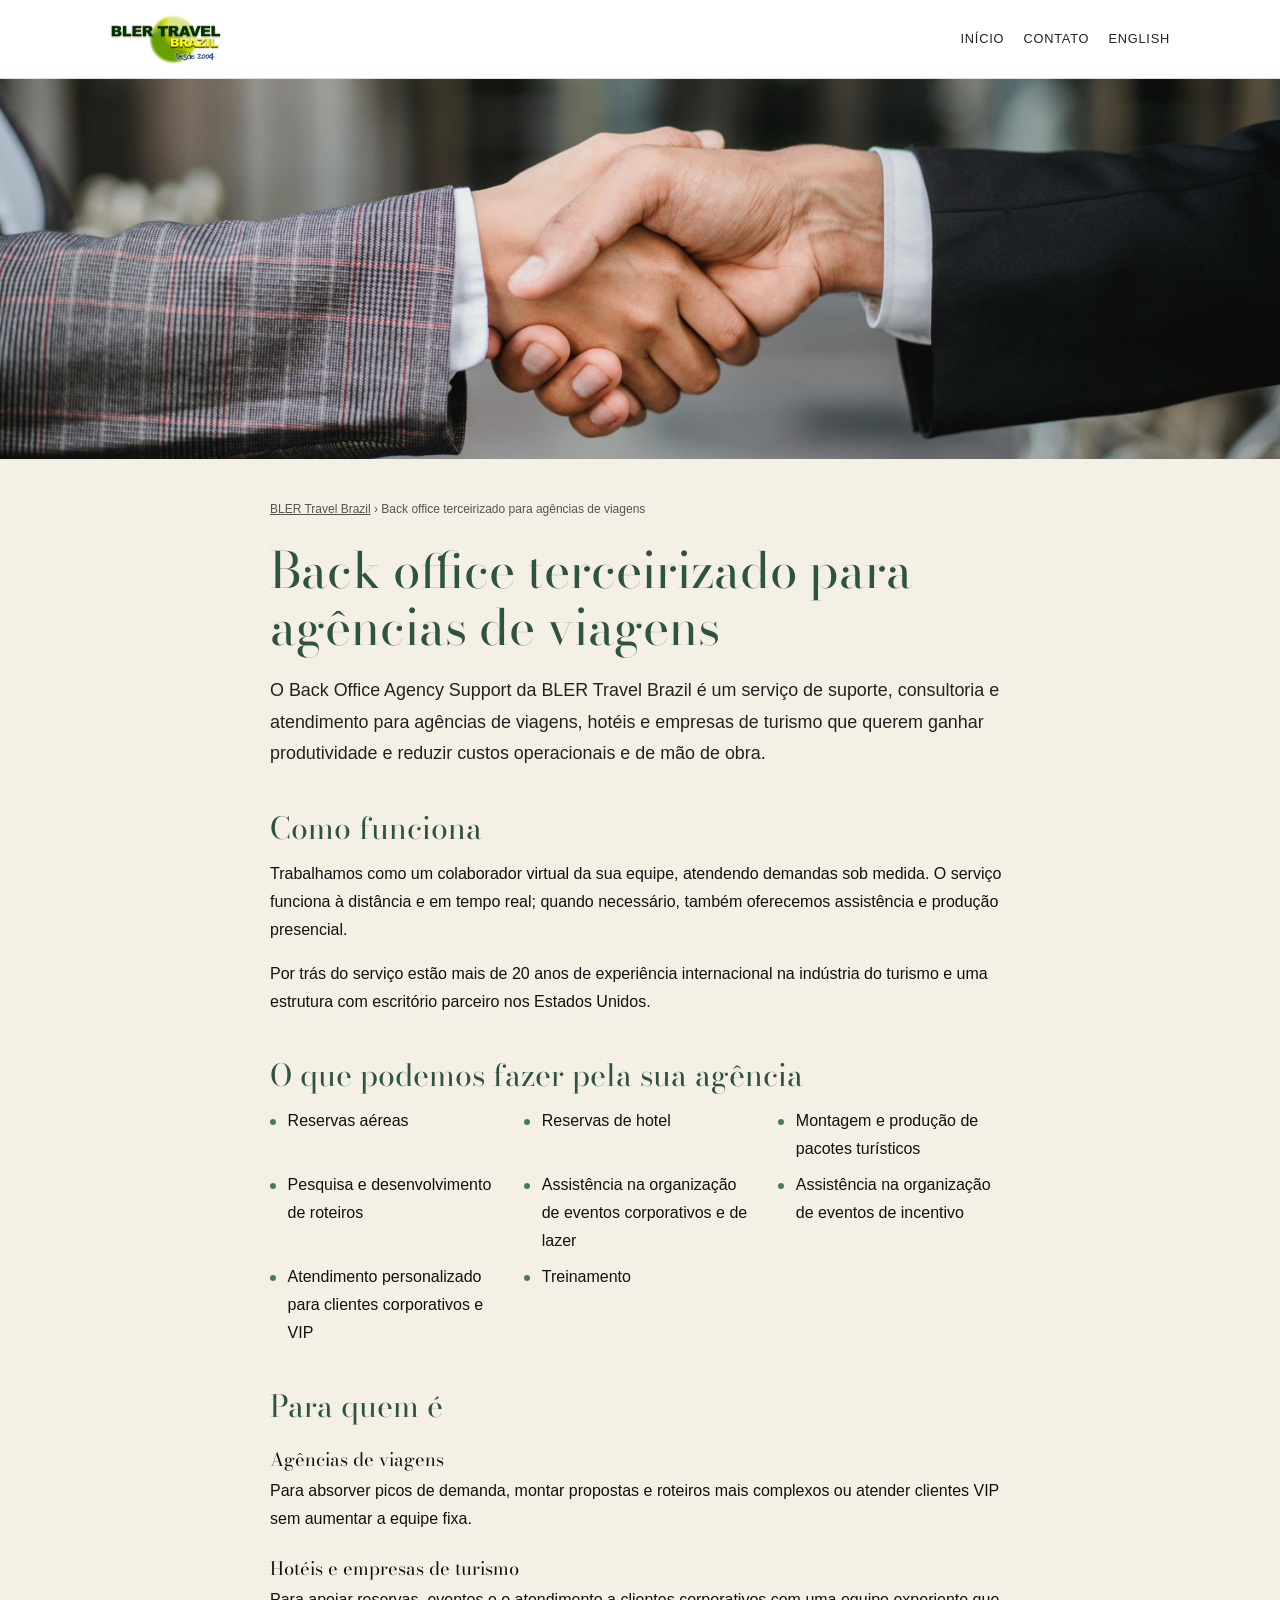
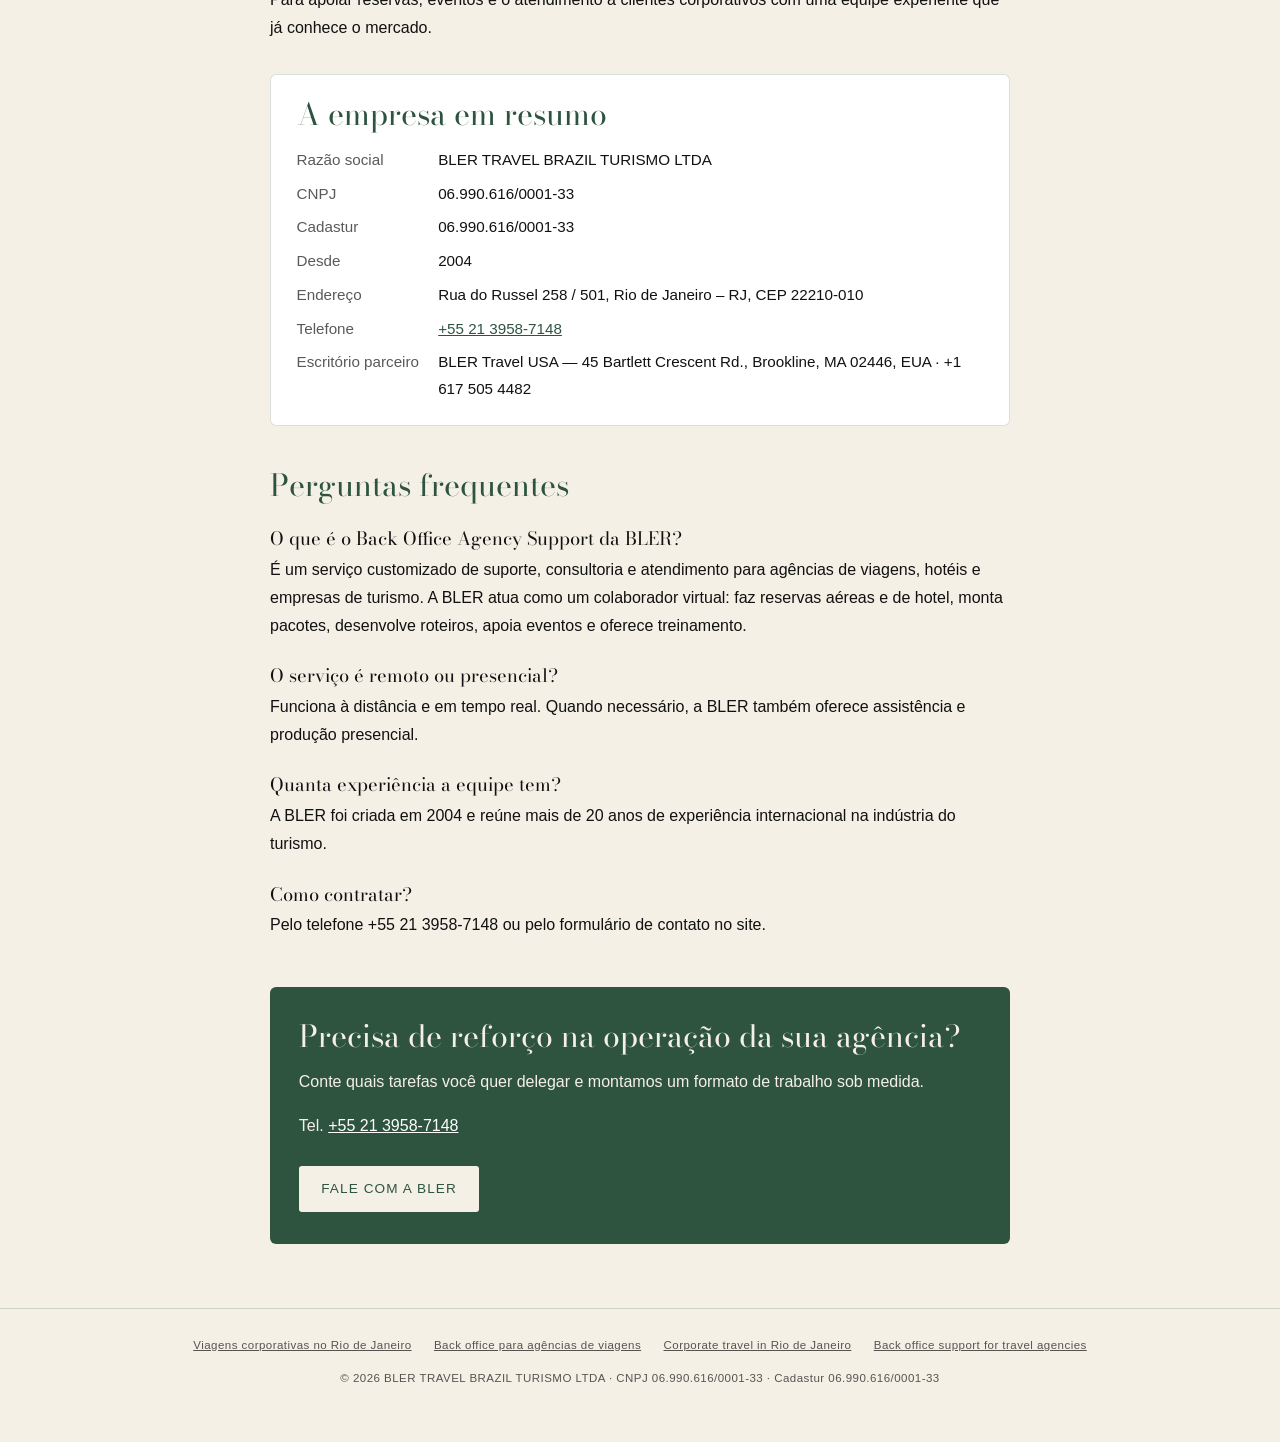
<file: back-office-agencias-de-viagens.html>
<!DOCTYPE html>
<html lang="pt-BR">
<head>
  <meta charset="UTF-8" />
  <meta name="viewport" content="width=device-width, initial-scale=1.0" />
  <title>Back office para agências de viagens | BLER Travel Brazil</title>
  <meta name="description" content="Back office terceirizado para agências de viagens, hotéis e empresas de turismo: reservas aéreas e de hotel, montagem de pacotes, roteiros e eventos. Desde 2004, no Rio de Janeiro." />
  <link rel="canonical" href="https://blertravelbrazil.com.br/back-office-agencias-de-viagens" />
  <link rel="alternate" hreflang="pt-BR" href="https://blertravelbrazil.com.br/back-office-agencias-de-viagens" />
  <link rel="alternate" hreflang="en" href="https://blertravelbrazil.com.br/en/travel-agency-back-office-support" />
  <link rel="alternate" hreflang="x-default" href="https://blertravelbrazil.com.br/back-office-agencias-de-viagens" />
  <meta property="og:type" content="article" />
  <meta property="og:url" content="https://blertravelbrazil.com.br/back-office-agencias-de-viagens" />
  <meta property="og:site_name" content="BLER Travel Brazil" />
  <meta property="og:title" content="Back office para agências de viagens | BLER Travel Brazil" />
  <meta property="og:description" content="Back office terceirizado para agências de viagens, hotéis e empresas de turismo: reservas aéreas e de hotel, montagem de pacotes, roteiros e eventos. Desde 2004, no Rio de Janeiro." />
  <meta property="og:image" content="https://blertravelbrazil.com.br/bo-handshake.jpg" />
  <link rel="icon" href="/logo.png" />
  <link rel="preconnect" href="https://fonts.googleapis.com" />
  <link rel="preconnect" href="https://fonts.gstatic.com" crossorigin />
  <link href="https://fonts.googleapis.com/css2?family=Bodoni+Moda:wght@400&display=swap" rel="stylesheet" />
  <link rel="stylesheet" href="/pages.css?v=1" />
  <script type="application/ld+json">
{
  "@context": "https://schema.org",
  "@graph": [
    {
      "@type": "Service",
      "@id": "https://blertravelbrazil.com.br/back-office-agencias-de-viagens#service",
      "name": "Back office para agências de viagens",
      "description": "Back office terceirizado para agências de viagens, hotéis e empresas de turismo: reservas aéreas e de hotel, montagem de pacotes, roteiros e eventos. Desde 2004, no Rio de Janeiro.",
      "url": "https://blertravelbrazil.com.br/back-office-agencias-de-viagens",
      "provider": {
        "@id": "https://blertravelbrazil.com.br/#organization"
      },
      "areaServed": "Worldwide",
      "inLanguage": "pt-BR"
    },
    {
      "@type": "TravelAgency",
      "@id": "https://blertravelbrazil.com.br/#organization",
      "name": "BLER Travel Brazil",
      "legalName": "BLER TRAVEL BRAZIL TURISMO LTDA",
      "taxID": "06.990.616/0001-33",
      "foundingDate": "2004",
      "url": "https://blertravelbrazil.com.br/",
      "telephone": "+55-21-3958-7148",
      "address": {
        "@type": "PostalAddress",
        "streetAddress": "Rua do Russel 258 / 501",
        "addressLocality": "Rio de Janeiro",
        "addressRegion": "RJ",
        "postalCode": "22210-010",
        "addressCountry": "BR"
      }
    },
    {
      "@type": "FAQPage",
      "@id": "https://blertravelbrazil.com.br/back-office-agencias-de-viagens#faq",
      "mainEntity": [
        {
          "@type": "Question",
          "name": "O que é o Back Office Agency Support da BLER?",
          "acceptedAnswer": {
            "@type": "Answer",
            "text": "É um serviço customizado de suporte, consultoria e atendimento para agências de viagens, hotéis e empresas de turismo. A BLER atua como um colaborador virtual: faz reservas aéreas e de hotel, monta pacotes, desenvolve roteiros, apoia eventos e oferece treinamento."
          }
        },
        {
          "@type": "Question",
          "name": "O serviço é remoto ou presencial?",
          "acceptedAnswer": {
            "@type": "Answer",
            "text": "Funciona à distância e em tempo real. Quando necessário, a BLER também oferece assistência e produção presencial."
          }
        },
        {
          "@type": "Question",
          "name": "Quanta experiência a equipe tem?",
          "acceptedAnswer": {
            "@type": "Answer",
            "text": "A BLER foi criada em 2004 e reúne mais de 20 anos de experiência internacional na indústria do turismo."
          }
        },
        {
          "@type": "Question",
          "name": "Como contratar?",
          "acceptedAnswer": {
            "@type": "Answer",
            "text": "Pelo telefone +55 21 3958-7148 ou pelo formulário de contato no site."
          }
        }
      ]
    },
    {
      "@type": "BreadcrumbList",
      "itemListElement": [
        {
          "@type": "ListItem",
          "position": 1,
          "name": "Início",
          "item": "https://blertravelbrazil.com.br/"
        },
        {
          "@type": "ListItem",
          "position": 2,
          "name": "Back office terceirizado para agências de viagens",
          "item": "https://blertravelbrazil.com.br/back-office-agencias-de-viagens"
        }
      ]
    }
  ]
}
  </script>
</head>
<body>
  <header class="g-nav">
    <div class="g-nav-in">
      <a href="/" aria-label="BLER Travel Brazil"><img src="/BLER%20LOGO%20DESDE%202004%202016%20new.jpg" alt="BLER Travel Brazil — desde 2004" /></a>
      <nav class="g-nav-links">
        <a href="/">Início</a>
        <a href="/#contact">Contato</a>
        <a href="/en/travel-agency-back-office-support" hreflang="en">English</a>
      </nav>
    </div>
  </header>

  <div class="g-hero"><img src="/bo-handshake.jpg" alt="Aperto de mãos entre parceiros de negócio" /></div>

  <main>
    <p class="g-crumbs"><a href="/">BLER Travel Brazil</a> › Back office terceirizado para agências de viagens</p>
    <h1>Back office terceirizado para agências de viagens</h1>
    <p class="g-lede">O Back Office Agency Support da BLER Travel Brazil é um serviço de suporte, consultoria e atendimento para agências de viagens, hotéis e empresas de turismo que querem ganhar produtividade e reduzir custos operacionais e de mão de obra.</p>

<h2>Como funciona</h2>
<p>Trabalhamos como um colaborador virtual da sua equipe, atendendo demandas sob medida. O serviço funciona à distância e em tempo real; quando necessário, também oferecemos assistência e produção presencial.</p>
<p>Por trás do serviço estão mais de 20 anos de experiência internacional na indústria do turismo e uma estrutura com escritório parceiro nos Estados Unidos.</p>

<h2>O que podemos fazer pela sua agência</h2>
<ul class="g-list">
<li>Reservas aéreas</li>
<li>Reservas de hotel</li>
<li>Montagem e produção de pacotes turísticos</li>
<li>Pesquisa e desenvolvimento de roteiros</li>
<li>Assistência na organização de eventos corporativos e de lazer</li>
<li>Assistência na organização de eventos de incentivo</li>
<li>Atendimento personalizado para clientes corporativos e VIP</li>
<li>Treinamento</li>
</ul>

<h2>Para quem é</h2>
<h3>Agências de viagens</h3>
<p>Para absorver picos de demanda, montar propostas e roteiros mais complexos ou atender clientes VIP sem aumentar a equipe fixa.</p>
<h3>Hotéis e empresas de turismo</h3>
<p>Para apoiar reservas, eventos e o atendimento a clientes corporativos com uma equipe experiente que já conhece o mercado.</p>

    <section class="g-facts" aria-label="A empresa em resumo">
      <h2 style="margin-top:0">A empresa em resumo</h2>
      <dl>
      <dt>Razão social</dt><dd>BLER TRAVEL BRAZIL TURISMO LTDA</dd>
      <dt>CNPJ</dt><dd>06.990.616/0001-33</dd>
      <dt>Cadastur</dt><dd>06.990.616/0001-33</dd>
      <dt>Desde</dt><dd>2004</dd>
      <dt>Endereço</dt><dd>Rua do Russel 258 / 501, Rio de Janeiro – RJ, CEP 22210-010</dd>
      <dt>Telefone</dt><dd><a href="tel:+552139587148">+55 21 3958-7148</a></dd>
      <dt>Escritório parceiro</dt><dd>BLER Travel USA — 45 Bartlett Crescent Rd., Brookline, MA 02446, EUA · +1 617 505 4482</dd>
      </dl>
    </section>

    <h2>Perguntas frequentes</h2>
<h3>O que é o Back Office Agency Support da BLER?</h3>
<p>É um serviço customizado de suporte, consultoria e atendimento para agências de viagens, hotéis e empresas de turismo. A BLER atua como um colaborador virtual: faz reservas aéreas e de hotel, monta pacotes, desenvolve roteiros, apoia eventos e oferece treinamento.</p>
<h3>O serviço é remoto ou presencial?</h3>
<p>Funciona à distância e em tempo real. Quando necessário, a BLER também oferece assistência e produção presencial.</p>
<h3>Quanta experiência a equipe tem?</h3>
<p>A BLER foi criada em 2004 e reúne mais de 20 anos de experiência internacional na indústria do turismo.</p>
<h3>Como contratar?</h3>
<p>Pelo telefone +55 21 3958-7148 ou pelo formulário de contato no site.</p>

    <section class="g-cta">
      <h2>Precisa de reforço na operação da sua agência?</h2>
      <p>Conte quais tarefas você quer delegar e montamos um formato de trabalho sob medida.</p>
      <p>Tel. <a href="tel:+552139587148">+55 21 3958-7148</a></p>
      <a class="g-btn" href="/#contact">Fale com a BLER</a>
    </section>
  </main>

  <footer>
    <nav aria-label="Guias">
      <a href="/viagens-corporativas-rio-de-janeiro">Viagens corporativas no Rio de Janeiro</a>
      <a href="/back-office-agencias-de-viagens">Back office para agências de viagens</a>
      <a href="/en/corporate-travel-rio-de-janeiro">Corporate travel in Rio de Janeiro</a>
      <a href="/en/travel-agency-back-office-support">Back office support for travel agencies</a>
    </nav>
    <p>© 2026 BLER TRAVEL BRAZIL TURISMO LTDA · CNPJ 06.990.616/0001-33 · Cadastur 06.990.616/0001-33</p>
  </footer>
</body>
</html>
</file>
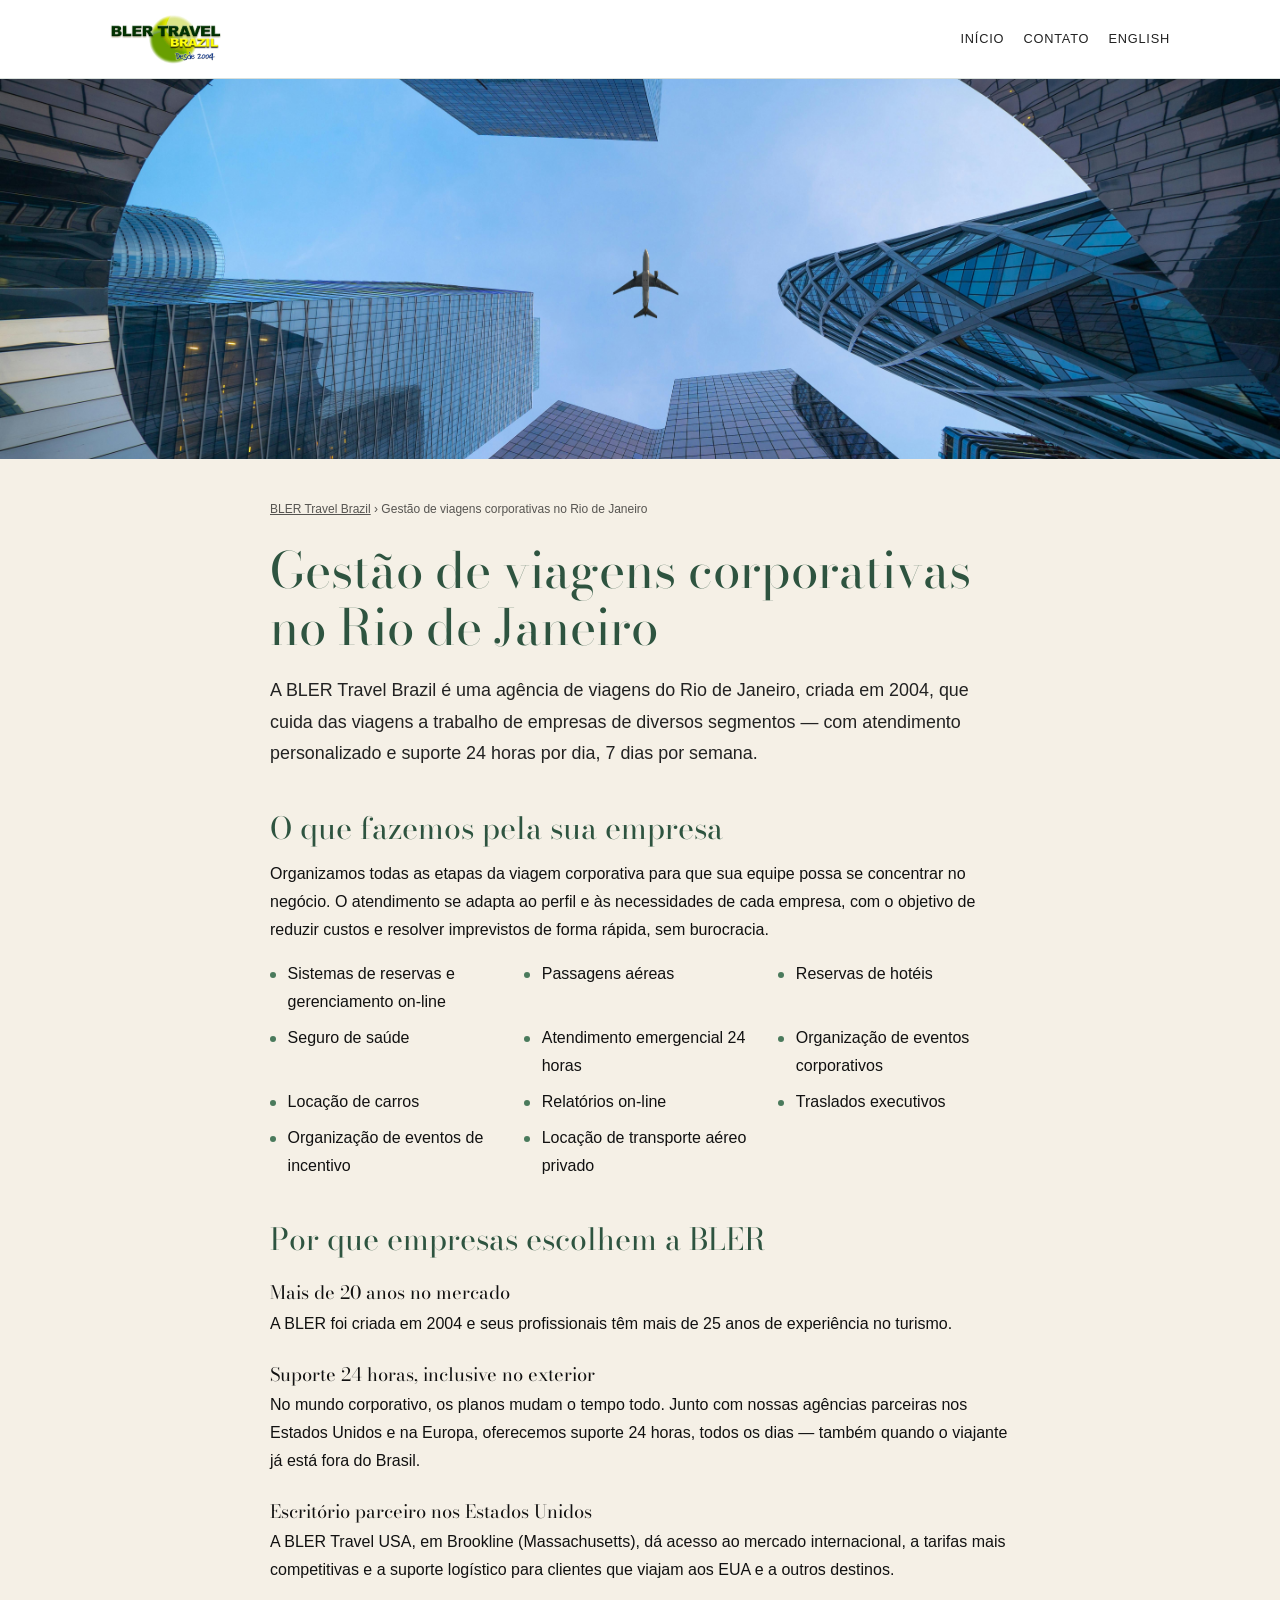
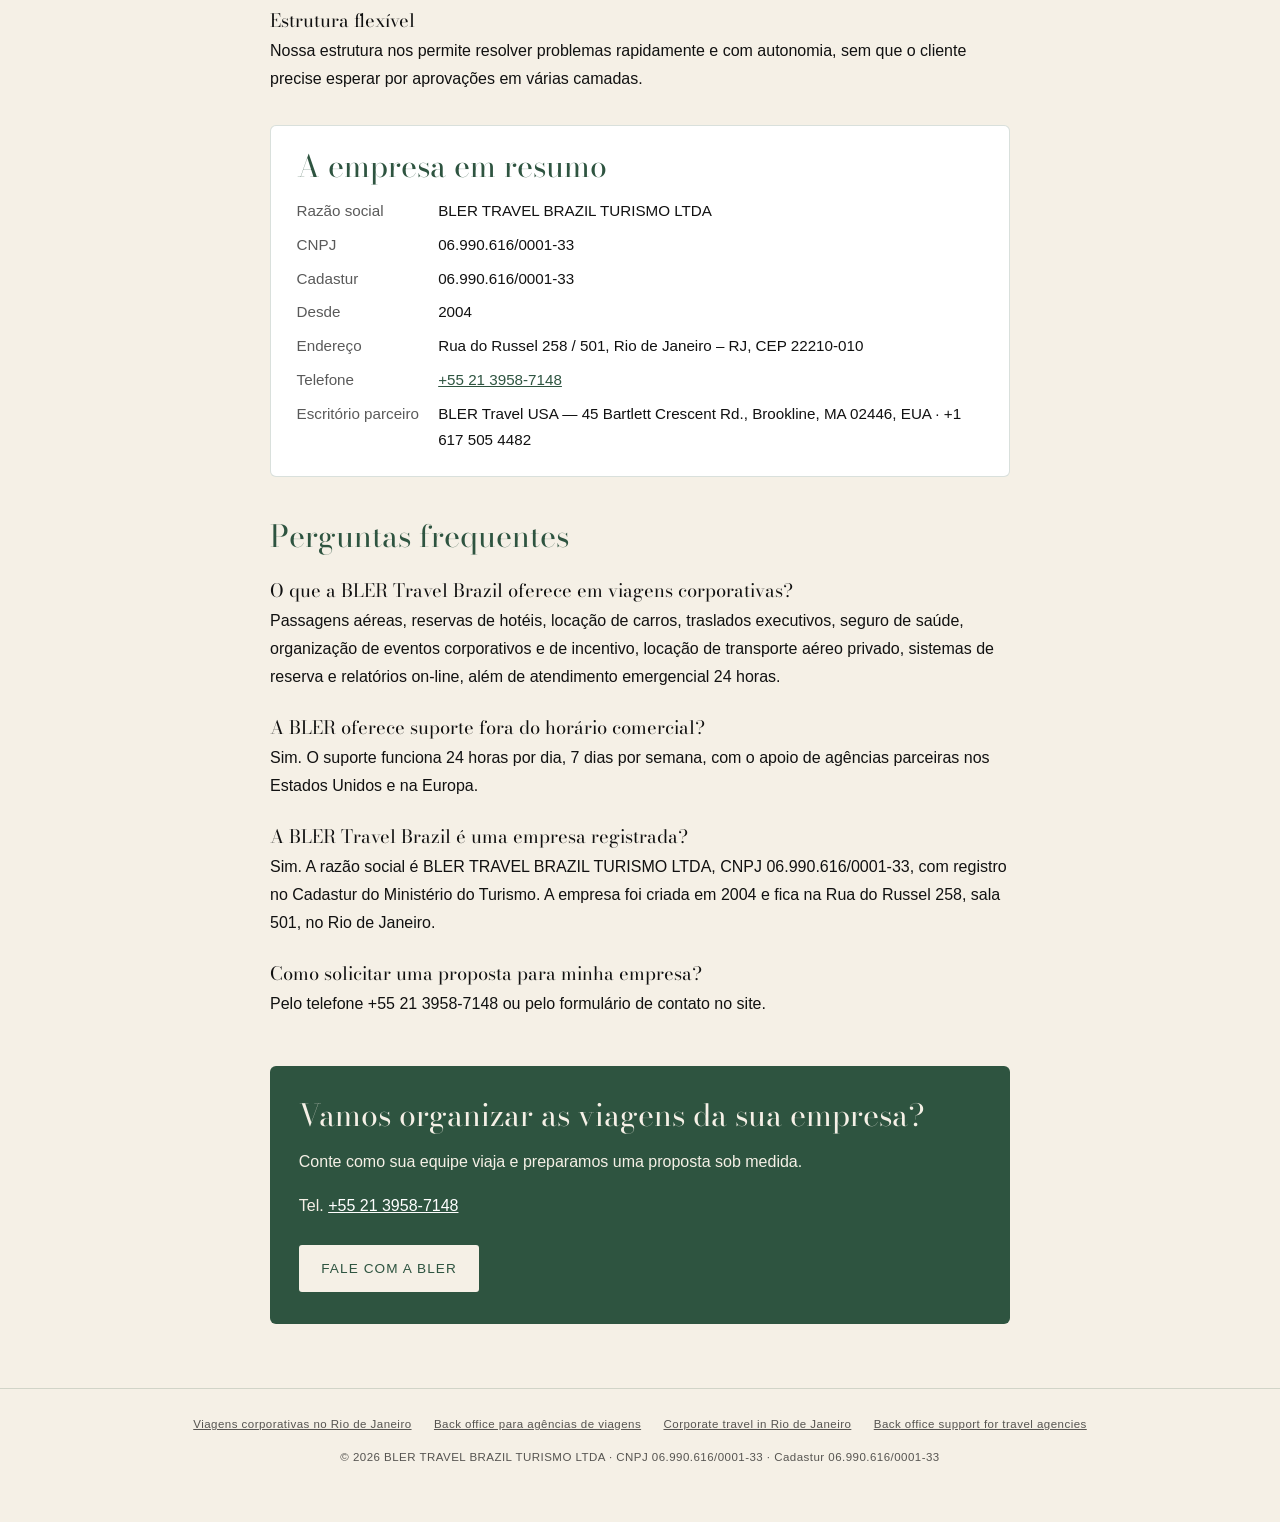
<file: viagens-corporativas-rio-de-janeiro.html>
<!DOCTYPE html>
<html lang="pt-BR">
<head>
  <meta charset="UTF-8" />
  <meta name="viewport" content="width=device-width, initial-scale=1.0" />
  <title>Viagens corporativas no Rio de Janeiro | BLER Travel Brazil</title>
  <meta name="description" content="Gestão de viagens corporativas no Rio de Janeiro desde 2004: passagens, hotéis, traslados executivos, eventos e atendimento emergencial 24 horas." />
  <link rel="canonical" href="https://blertravelbrazil.com.br/viagens-corporativas-rio-de-janeiro" />
  <link rel="alternate" hreflang="pt-BR" href="https://blertravelbrazil.com.br/viagens-corporativas-rio-de-janeiro" />
  <link rel="alternate" hreflang="en" href="https://blertravelbrazil.com.br/en/corporate-travel-rio-de-janeiro" />
  <link rel="alternate" hreflang="x-default" href="https://blertravelbrazil.com.br/viagens-corporativas-rio-de-janeiro" />
  <meta property="og:type" content="article" />
  <meta property="og:url" content="https://blertravelbrazil.com.br/viagens-corporativas-rio-de-janeiro" />
  <meta property="og:site_name" content="BLER Travel Brazil" />
  <meta property="og:title" content="Viagens corporativas no Rio de Janeiro | BLER Travel Brazil" />
  <meta property="og:description" content="Gestão de viagens corporativas no Rio de Janeiro desde 2004: passagens, hotéis, traslados executivos, eventos e atendimento emergencial 24 horas." />
  <meta property="og:image" content="https://blertravelbrazil.com.br/corp-banner.jpg" />
  <link rel="icon" href="/logo.png" />
  <link rel="preconnect" href="https://fonts.googleapis.com" />
  <link rel="preconnect" href="https://fonts.gstatic.com" crossorigin />
  <link href="https://fonts.googleapis.com/css2?family=Bodoni+Moda:wght@400&display=swap" rel="stylesheet" />
  <link rel="stylesheet" href="/pages.css?v=1" />
  <script type="application/ld+json">
{
  "@context": "https://schema.org",
  "@graph": [
    {
      "@type": "Service",
      "@id": "https://blertravelbrazil.com.br/viagens-corporativas-rio-de-janeiro#service",
      "name": "Gestão de viagens corporativas",
      "description": "Gestão de viagens corporativas no Rio de Janeiro desde 2004: passagens, hotéis, traslados executivos, eventos e atendimento emergencial 24 horas.",
      "url": "https://blertravelbrazil.com.br/viagens-corporativas-rio-de-janeiro",
      "provider": {
        "@id": "https://blertravelbrazil.com.br/#organization"
      },
      "areaServed": "Worldwide",
      "inLanguage": "pt-BR"
    },
    {
      "@type": "TravelAgency",
      "@id": "https://blertravelbrazil.com.br/#organization",
      "name": "BLER Travel Brazil",
      "legalName": "BLER TRAVEL BRAZIL TURISMO LTDA",
      "taxID": "06.990.616/0001-33",
      "foundingDate": "2004",
      "url": "https://blertravelbrazil.com.br/",
      "telephone": "+55-21-3958-7148",
      "address": {
        "@type": "PostalAddress",
        "streetAddress": "Rua do Russel 258 / 501",
        "addressLocality": "Rio de Janeiro",
        "addressRegion": "RJ",
        "postalCode": "22210-010",
        "addressCountry": "BR"
      }
    },
    {
      "@type": "FAQPage",
      "@id": "https://blertravelbrazil.com.br/viagens-corporativas-rio-de-janeiro#faq",
      "mainEntity": [
        {
          "@type": "Question",
          "name": "O que a BLER Travel Brazil oferece em viagens corporativas?",
          "acceptedAnswer": {
            "@type": "Answer",
            "text": "Passagens aéreas, reservas de hotéis, locação de carros, traslados executivos, seguro de saúde, organização de eventos corporativos e de incentivo, locação de transporte aéreo privado, sistemas de reserva e relatórios on-line, além de atendimento emergencial 24 horas."
          }
        },
        {
          "@type": "Question",
          "name": "A BLER oferece suporte fora do horário comercial?",
          "acceptedAnswer": {
            "@type": "Answer",
            "text": "Sim. O suporte funciona 24 horas por dia, 7 dias por semana, com o apoio de agências parceiras nos Estados Unidos e na Europa."
          }
        },
        {
          "@type": "Question",
          "name": "A BLER Travel Brazil é uma empresa registrada?",
          "acceptedAnswer": {
            "@type": "Answer",
            "text": "Sim. A razão social é BLER TRAVEL BRAZIL TURISMO LTDA, CNPJ 06.990.616/0001-33, com registro no Cadastur do Ministério do Turismo. A empresa foi criada em 2004 e fica na Rua do Russel 258, sala 501, no Rio de Janeiro."
          }
        },
        {
          "@type": "Question",
          "name": "Como solicitar uma proposta para minha empresa?",
          "acceptedAnswer": {
            "@type": "Answer",
            "text": "Pelo telefone +55 21 3958-7148 ou pelo formulário de contato no site."
          }
        }
      ]
    },
    {
      "@type": "BreadcrumbList",
      "itemListElement": [
        {
          "@type": "ListItem",
          "position": 1,
          "name": "Início",
          "item": "https://blertravelbrazil.com.br/"
        },
        {
          "@type": "ListItem",
          "position": 2,
          "name": "Gestão de viagens corporativas no Rio de Janeiro",
          "item": "https://blertravelbrazil.com.br/viagens-corporativas-rio-de-janeiro"
        }
      ]
    }
  ]
}
  </script>
</head>
<body>
  <header class="g-nav">
    <div class="g-nav-in">
      <a href="/" aria-label="BLER Travel Brazil"><img src="/BLER%20LOGO%20DESDE%202004%202016%20new.jpg" alt="BLER Travel Brazil — desde 2004" /></a>
      <nav class="g-nav-links">
        <a href="/">Início</a>
        <a href="/#contact">Contato</a>
        <a href="/en/corporate-travel-rio-de-janeiro" hreflang="en">English</a>
      </nav>
    </div>
  </header>

  <div class="g-hero"><img src="/corp-banner.jpg" alt="Avião sobre prédios corporativos" /></div>

  <main>
    <p class="g-crumbs"><a href="/">BLER Travel Brazil</a> › Gestão de viagens corporativas no Rio de Janeiro</p>
    <h1>Gestão de viagens corporativas no Rio de Janeiro</h1>
    <p class="g-lede">A BLER Travel Brazil é uma agência de viagens do Rio de Janeiro, criada em 2004, que cuida das viagens a trabalho de empresas de diversos segmentos — com atendimento personalizado e suporte 24 horas por dia, 7 dias por semana.</p>

<h2>O que fazemos pela sua empresa</h2>
<p>Organizamos todas as etapas da viagem corporativa para que sua equipe possa se concentrar no negócio. O atendimento se adapta ao perfil e às necessidades de cada empresa, com o objetivo de reduzir custos e resolver imprevistos de forma rápida, sem burocracia.</p>
<ul class="g-list">
<li>Sistemas de reservas e gerenciamento on-line</li>
<li>Passagens aéreas</li>
<li>Reservas de hotéis</li>
<li>Seguro de saúde</li>
<li>Atendimento emergencial 24 horas</li>
<li>Organização de eventos corporativos</li>
<li>Locação de carros</li>
<li>Relatórios on-line</li>
<li>Traslados executivos</li>
<li>Organização de eventos de incentivo</li>
<li>Locação de transporte aéreo privado</li>
</ul>

<h2>Por que empresas escolhem a BLER</h2>
<h3>Mais de 20 anos no mercado</h3>
<p>A BLER foi criada em 2004 e seus profissionais têm mais de 25 anos de experiência no turismo.</p>
<h3>Suporte 24 horas, inclusive no exterior</h3>
<p>No mundo corporativo, os planos mudam o tempo todo. Junto com nossas agências parceiras nos Estados Unidos e na Europa, oferecemos suporte 24 horas, todos os dias — também quando o viajante já está fora do Brasil.</p>
<h3>Escritório parceiro nos Estados Unidos</h3>
<p>A BLER Travel USA, em Brookline (Massachusetts), dá acesso ao mercado internacional, a tarifas mais competitivas e a suporte logístico para clientes que viajam aos EUA e a outros destinos.</p>
<h3>Estrutura flexível</h3>
<p>Nossa estrutura nos permite resolver problemas rapidamente e com autonomia, sem que o cliente precise esperar por aprovações em várias camadas.</p>

    <section class="g-facts" aria-label="A empresa em resumo">
      <h2 style="margin-top:0">A empresa em resumo</h2>
      <dl>
      <dt>Razão social</dt><dd>BLER TRAVEL BRAZIL TURISMO LTDA</dd>
      <dt>CNPJ</dt><dd>06.990.616/0001-33</dd>
      <dt>Cadastur</dt><dd>06.990.616/0001-33</dd>
      <dt>Desde</dt><dd>2004</dd>
      <dt>Endereço</dt><dd>Rua do Russel 258 / 501, Rio de Janeiro – RJ, CEP 22210-010</dd>
      <dt>Telefone</dt><dd><a href="tel:+552139587148">+55 21 3958-7148</a></dd>
      <dt>Escritório parceiro</dt><dd>BLER Travel USA — 45 Bartlett Crescent Rd., Brookline, MA 02446, EUA · +1 617 505 4482</dd>
      </dl>
    </section>

    <h2>Perguntas frequentes</h2>
<h3>O que a BLER Travel Brazil oferece em viagens corporativas?</h3>
<p>Passagens aéreas, reservas de hotéis, locação de carros, traslados executivos, seguro de saúde, organização de eventos corporativos e de incentivo, locação de transporte aéreo privado, sistemas de reserva e relatórios on-line, além de atendimento emergencial 24 horas.</p>
<h3>A BLER oferece suporte fora do horário comercial?</h3>
<p>Sim. O suporte funciona 24 horas por dia, 7 dias por semana, com o apoio de agências parceiras nos Estados Unidos e na Europa.</p>
<h3>A BLER Travel Brazil é uma empresa registrada?</h3>
<p>Sim. A razão social é BLER TRAVEL BRAZIL TURISMO LTDA, CNPJ 06.990.616/0001-33, com registro no Cadastur do Ministério do Turismo. A empresa foi criada em 2004 e fica na Rua do Russel 258, sala 501, no Rio de Janeiro.</p>
<h3>Como solicitar uma proposta para minha empresa?</h3>
<p>Pelo telefone +55 21 3958-7148 ou pelo formulário de contato no site.</p>

    <section class="g-cta">
      <h2>Vamos organizar as viagens da sua empresa?</h2>
      <p>Conte como sua equipe viaja e preparamos uma proposta sob medida.</p>
      <p>Tel. <a href="tel:+552139587148">+55 21 3958-7148</a></p>
      <a class="g-btn" href="/#contact">Fale com a BLER</a>
    </section>
  </main>

  <footer>
    <nav aria-label="Guias">
      <a href="/viagens-corporativas-rio-de-janeiro">Viagens corporativas no Rio de Janeiro</a>
      <a href="/back-office-agencias-de-viagens">Back office para agências de viagens</a>
      <a href="/en/corporate-travel-rio-de-janeiro">Corporate travel in Rio de Janeiro</a>
      <a href="/en/travel-agency-back-office-support">Back office support for travel agencies</a>
    </nav>
    <p>© 2026 BLER TRAVEL BRAZIL TURISMO LTDA · CNPJ 06.990.616/0001-33 · Cadastur 06.990.616/0001-33</p>
  </footer>
</body>
</html>
</file>
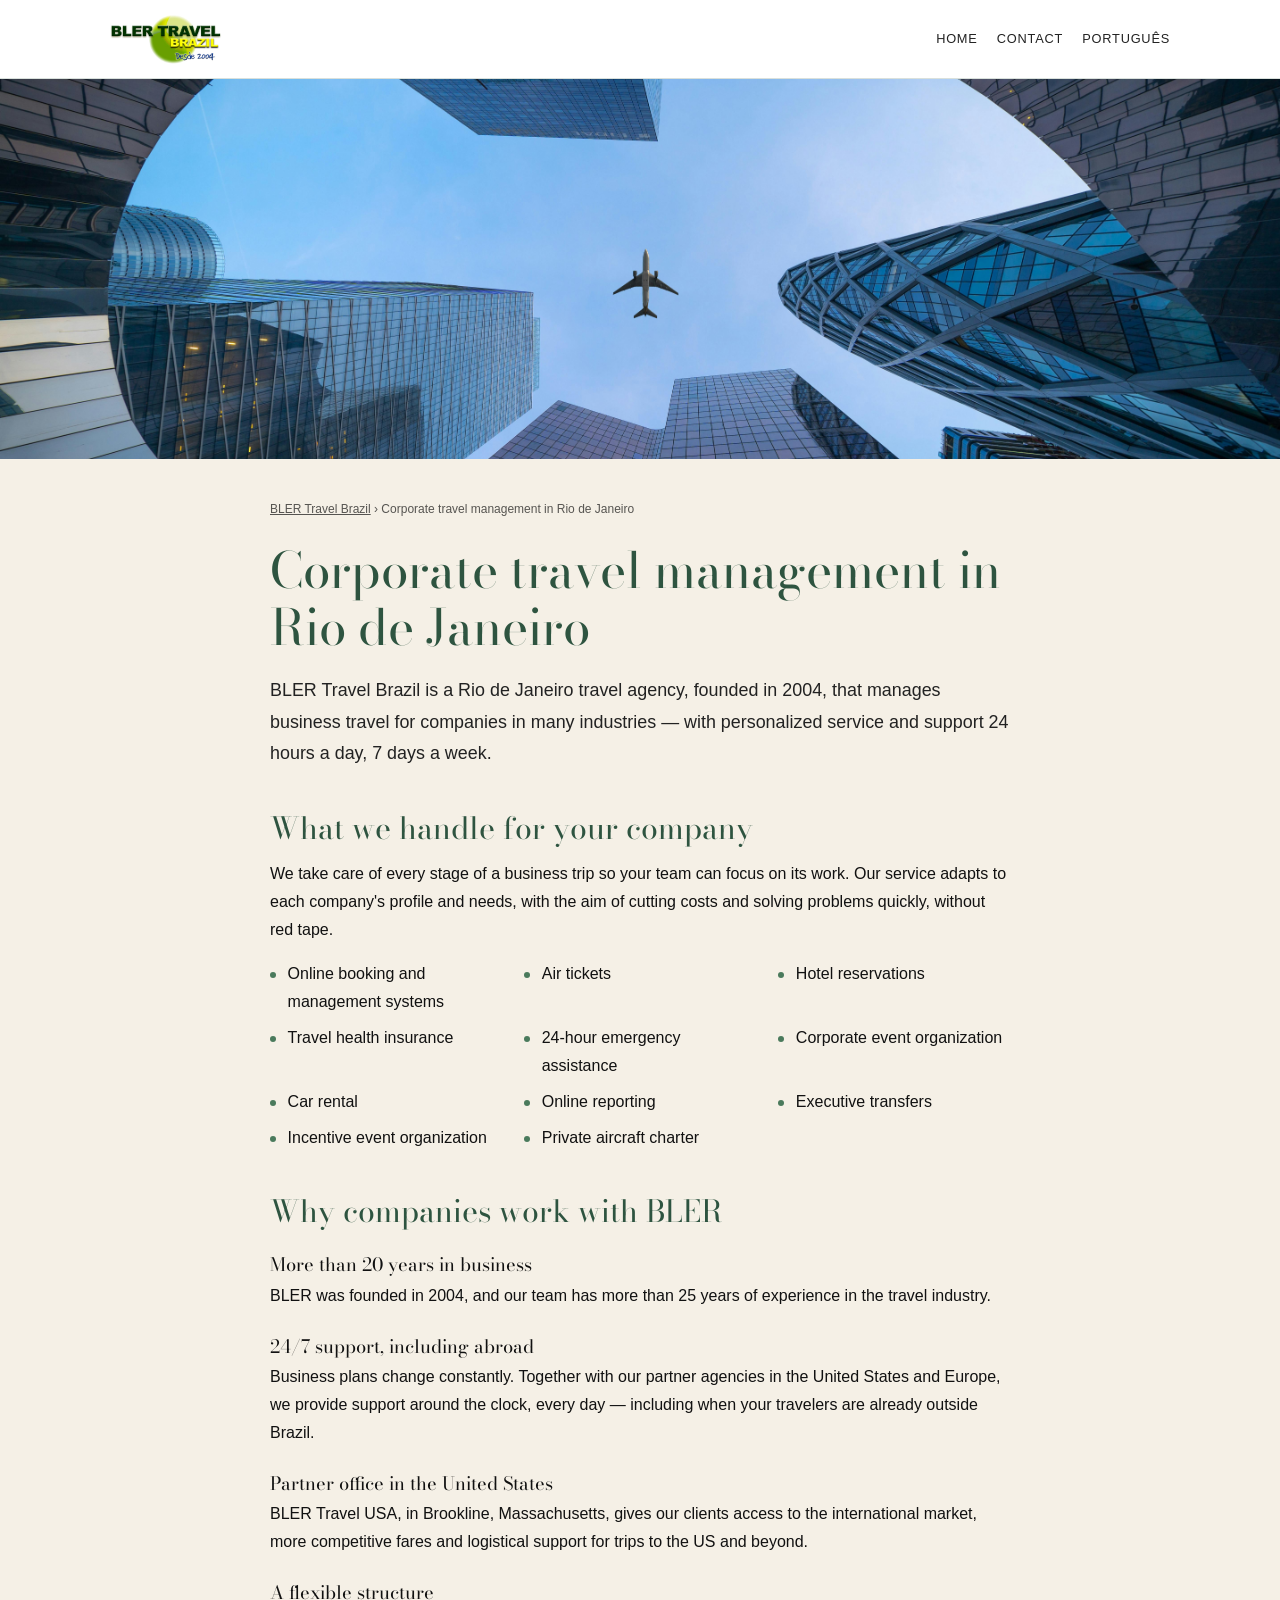
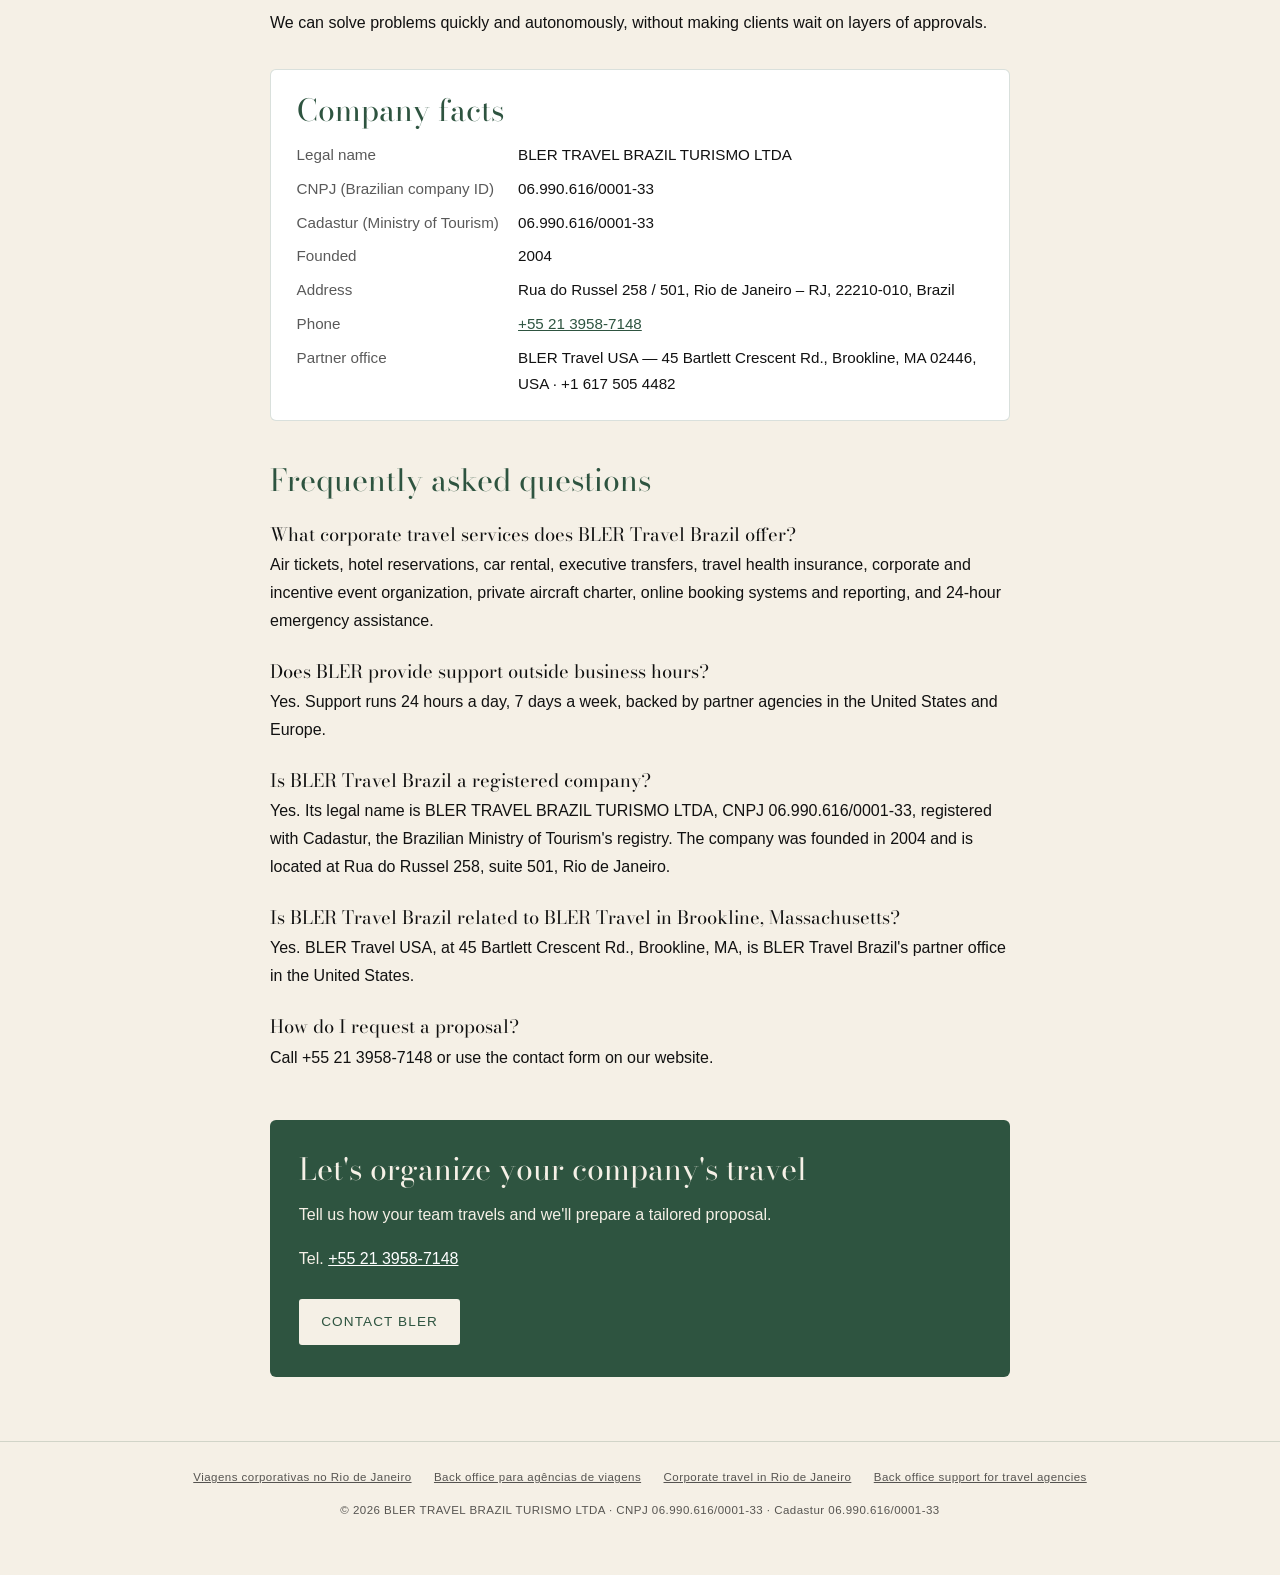
<file: en/corporate-travel-rio-de-janeiro.html>
<!DOCTYPE html>
<html lang="en">
<head>
  <meta charset="UTF-8" />
  <meta name="viewport" content="width=device-width, initial-scale=1.0" />
  <title>Corporate travel management in Rio de Janeiro | BLER Travel Brazil</title>
  <meta name="description" content="Corporate travel management from Rio de Janeiro since 2004: flights, hotels, executive transfers, events and 24/7 emergency assistance, with a partner office in the USA." />
  <link rel="canonical" href="https://blertravelbrazil.com.br/en/corporate-travel-rio-de-janeiro" />
  <link rel="alternate" hreflang="pt-BR" href="https://blertravelbrazil.com.br/viagens-corporativas-rio-de-janeiro" />
  <link rel="alternate" hreflang="en" href="https://blertravelbrazil.com.br/en/corporate-travel-rio-de-janeiro" />
  <link rel="alternate" hreflang="x-default" href="https://blertravelbrazil.com.br/viagens-corporativas-rio-de-janeiro" />
  <meta property="og:type" content="article" />
  <meta property="og:url" content="https://blertravelbrazil.com.br/en/corporate-travel-rio-de-janeiro" />
  <meta property="og:site_name" content="BLER Travel Brazil" />
  <meta property="og:title" content="Corporate travel management in Rio de Janeiro | BLER Travel Brazil" />
  <meta property="og:description" content="Corporate travel management from Rio de Janeiro since 2004: flights, hotels, executive transfers, events and 24/7 emergency assistance, with a partner office in the USA." />
  <meta property="og:image" content="https://blertravelbrazil.com.br/corp-banner.jpg" />
  <link rel="icon" href="/logo.png" />
  <link rel="preconnect" href="https://fonts.googleapis.com" />
  <link rel="preconnect" href="https://fonts.gstatic.com" crossorigin />
  <link href="https://fonts.googleapis.com/css2?family=Bodoni+Moda:wght@400&display=swap" rel="stylesheet" />
  <link rel="stylesheet" href="/pages.css?v=1" />
  <script type="application/ld+json">
{
  "@context": "https://schema.org",
  "@graph": [
    {
      "@type": "Service",
      "@id": "https://blertravelbrazil.com.br/en/corporate-travel-rio-de-janeiro#service",
      "name": "Corporate travel management",
      "description": "Corporate travel management from Rio de Janeiro since 2004: flights, hotels, executive transfers, events and 24/7 emergency assistance, with a partner office in the USA.",
      "url": "https://blertravelbrazil.com.br/en/corporate-travel-rio-de-janeiro",
      "provider": {
        "@id": "https://blertravelbrazil.com.br/#organization"
      },
      "areaServed": "Worldwide",
      "inLanguage": "en"
    },
    {
      "@type": "TravelAgency",
      "@id": "https://blertravelbrazil.com.br/#organization",
      "name": "BLER Travel Brazil",
      "legalName": "BLER TRAVEL BRAZIL TURISMO LTDA",
      "taxID": "06.990.616/0001-33",
      "foundingDate": "2004",
      "url": "https://blertravelbrazil.com.br/",
      "telephone": "+55-21-3958-7148",
      "address": {
        "@type": "PostalAddress",
        "streetAddress": "Rua do Russel 258 / 501",
        "addressLocality": "Rio de Janeiro",
        "addressRegion": "RJ",
        "postalCode": "22210-010",
        "addressCountry": "BR"
      }
    },
    {
      "@type": "FAQPage",
      "@id": "https://blertravelbrazil.com.br/en/corporate-travel-rio-de-janeiro#faq",
      "mainEntity": [
        {
          "@type": "Question",
          "name": "What corporate travel services does BLER Travel Brazil offer?",
          "acceptedAnswer": {
            "@type": "Answer",
            "text": "Air tickets, hotel reservations, car rental, executive transfers, travel health insurance, corporate and incentive event organization, private aircraft charter, online booking systems and reporting, and 24-hour emergency assistance."
          }
        },
        {
          "@type": "Question",
          "name": "Does BLER provide support outside business hours?",
          "acceptedAnswer": {
            "@type": "Answer",
            "text": "Yes. Support runs 24 hours a day, 7 days a week, backed by partner agencies in the United States and Europe."
          }
        },
        {
          "@type": "Question",
          "name": "Is BLER Travel Brazil a registered company?",
          "acceptedAnswer": {
            "@type": "Answer",
            "text": "Yes. Its legal name is BLER TRAVEL BRAZIL TURISMO LTDA, CNPJ 06.990.616/0001-33, registered with Cadastur, the Brazilian Ministry of Tourism's registry. The company was founded in 2004 and is located at Rua do Russel 258, suite 501, Rio de Janeiro."
          }
        },
        {
          "@type": "Question",
          "name": "Is BLER Travel Brazil related to BLER Travel in Brookline, Massachusetts?",
          "acceptedAnswer": {
            "@type": "Answer",
            "text": "Yes. BLER Travel USA, at 45 Bartlett Crescent Rd., Brookline, MA, is BLER Travel Brazil's partner office in the United States."
          }
        },
        {
          "@type": "Question",
          "name": "How do I request a proposal?",
          "acceptedAnswer": {
            "@type": "Answer",
            "text": "Call +55 21 3958-7148 or use the contact form on our website."
          }
        }
      ]
    },
    {
      "@type": "BreadcrumbList",
      "itemListElement": [
        {
          "@type": "ListItem",
          "position": 1,
          "name": "Home",
          "item": "https://blertravelbrazil.com.br/"
        },
        {
          "@type": "ListItem",
          "position": 2,
          "name": "Corporate travel management in Rio de Janeiro",
          "item": "https://blertravelbrazil.com.br/en/corporate-travel-rio-de-janeiro"
        }
      ]
    }
  ]
}
  </script>
</head>
<body>
  <header class="g-nav">
    <div class="g-nav-in">
      <a href="/" aria-label="BLER Travel Brazil"><img src="/BLER%20LOGO%20DESDE%202004%202016%20new.jpg" alt="BLER Travel Brazil — desde 2004" /></a>
      <nav class="g-nav-links">
        <a href="/">Home</a>
        <a href="/#contact">Contact</a>
        <a href="/viagens-corporativas-rio-de-janeiro" hreflang="pt-BR">Português</a>
      </nav>
    </div>
  </header>

  <div class="g-hero"><img src="/corp-banner.jpg" alt="Airplane over corporate skyscrapers" /></div>

  <main>
    <p class="g-crumbs"><a href="/">BLER Travel Brazil</a> › Corporate travel management in Rio de Janeiro</p>
    <h1>Corporate travel management in Rio de Janeiro</h1>
    <p class="g-lede">BLER Travel Brazil is a Rio de Janeiro travel agency, founded in 2004, that manages business travel for companies in many industries — with personalized service and support 24 hours a day, 7 days a week.</p>

<h2>What we handle for your company</h2>
<p>We take care of every stage of a business trip so your team can focus on its work. Our service adapts to each company's profile and needs, with the aim of cutting costs and solving problems quickly, without red tape.</p>
<ul class="g-list">
<li>Online booking and management systems</li>
<li>Air tickets</li>
<li>Hotel reservations</li>
<li>Travel health insurance</li>
<li>24-hour emergency assistance</li>
<li>Corporate event organization</li>
<li>Car rental</li>
<li>Online reporting</li>
<li>Executive transfers</li>
<li>Incentive event organization</li>
<li>Private aircraft charter</li>
</ul>

<h2>Why companies work with BLER</h2>
<h3>More than 20 years in business</h3>
<p>BLER was founded in 2004, and our team has more than 25 years of experience in the travel industry.</p>
<h3>24/7 support, including abroad</h3>
<p>Business plans change constantly. Together with our partner agencies in the United States and Europe, we provide support around the clock, every day — including when your travelers are already outside Brazil.</p>
<h3>Partner office in the United States</h3>
<p>BLER Travel USA, in Brookline, Massachusetts, gives our clients access to the international market, more competitive fares and logistical support for trips to the US and beyond.</p>
<h3>A flexible structure</h3>
<p>We can solve problems quickly and autonomously, without making clients wait on layers of approvals.</p>

    <section class="g-facts" aria-label="Company facts">
      <h2 style="margin-top:0">Company facts</h2>
      <dl>
      <dt>Legal name</dt><dd>BLER TRAVEL BRAZIL TURISMO LTDA</dd>
      <dt>CNPJ (Brazilian company ID)</dt><dd>06.990.616/0001-33</dd>
      <dt>Cadastur (Ministry of Tourism)</dt><dd>06.990.616/0001-33</dd>
      <dt>Founded</dt><dd>2004</dd>
      <dt>Address</dt><dd>Rua do Russel 258 / 501, Rio de Janeiro – RJ, 22210-010, Brazil</dd>
      <dt>Phone</dt><dd><a href="tel:+552139587148">+55 21 3958-7148</a></dd>
      <dt>Partner office</dt><dd>BLER Travel USA — 45 Bartlett Crescent Rd., Brookline, MA 02446, USA · +1 617 505 4482</dd>
      </dl>
    </section>

    <h2>Frequently asked questions</h2>
<h3>What corporate travel services does BLER Travel Brazil offer?</h3>
<p>Air tickets, hotel reservations, car rental, executive transfers, travel health insurance, corporate and incentive event organization, private aircraft charter, online booking systems and reporting, and 24-hour emergency assistance.</p>
<h3>Does BLER provide support outside business hours?</h3>
<p>Yes. Support runs 24 hours a day, 7 days a week, backed by partner agencies in the United States and Europe.</p>
<h3>Is BLER Travel Brazil a registered company?</h3>
<p>Yes. Its legal name is BLER TRAVEL BRAZIL TURISMO LTDA, CNPJ 06.990.616/0001-33, registered with Cadastur, the Brazilian Ministry of Tourism&#x27;s registry. The company was founded in 2004 and is located at Rua do Russel 258, suite 501, Rio de Janeiro.</p>
<h3>Is BLER Travel Brazil related to BLER Travel in Brookline, Massachusetts?</h3>
<p>Yes. BLER Travel USA, at 45 Bartlett Crescent Rd., Brookline, MA, is BLER Travel Brazil&#x27;s partner office in the United States.</p>
<h3>How do I request a proposal?</h3>
<p>Call +55 21 3958-7148 or use the contact form on our website.</p>

    <section class="g-cta">
      <h2>Let's organize your company's travel</h2>
      <p>Tell us how your team travels and we'll prepare a tailored proposal.</p>
      <p>Tel. <a href="tel:+552139587148">+55 21 3958-7148</a></p>
      <a class="g-btn" href="/#contact">Contact BLER</a>
    </section>
  </main>

  <footer>
    <nav aria-label="Guias">
      <a href="/viagens-corporativas-rio-de-janeiro">Viagens corporativas no Rio de Janeiro</a>
      <a href="/back-office-agencias-de-viagens">Back office para agências de viagens</a>
      <a href="/en/corporate-travel-rio-de-janeiro">Corporate travel in Rio de Janeiro</a>
      <a href="/en/travel-agency-back-office-support">Back office support for travel agencies</a>
    </nav>
    <p>© 2026 BLER TRAVEL BRAZIL TURISMO LTDA · CNPJ 06.990.616/0001-33 · Cadastur 06.990.616/0001-33</p>
  </footer>
</body>
</html>
</file>
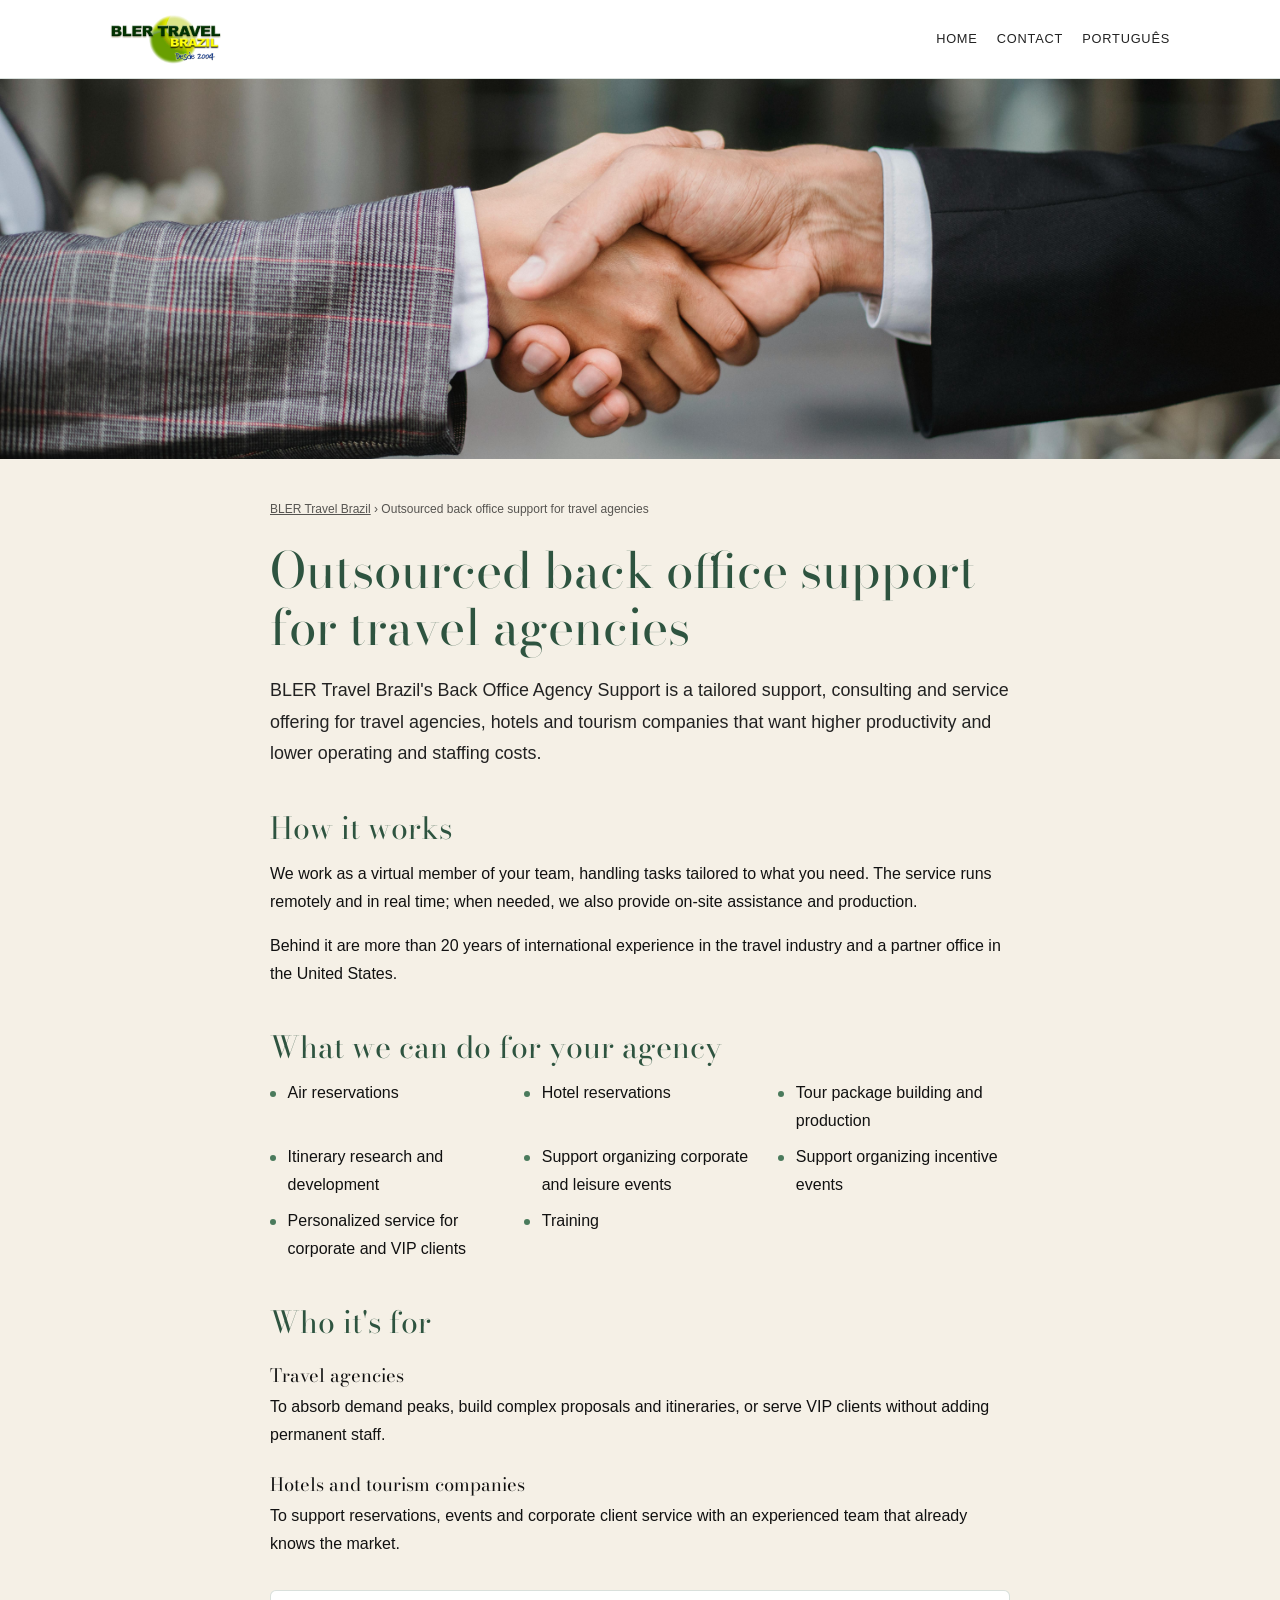
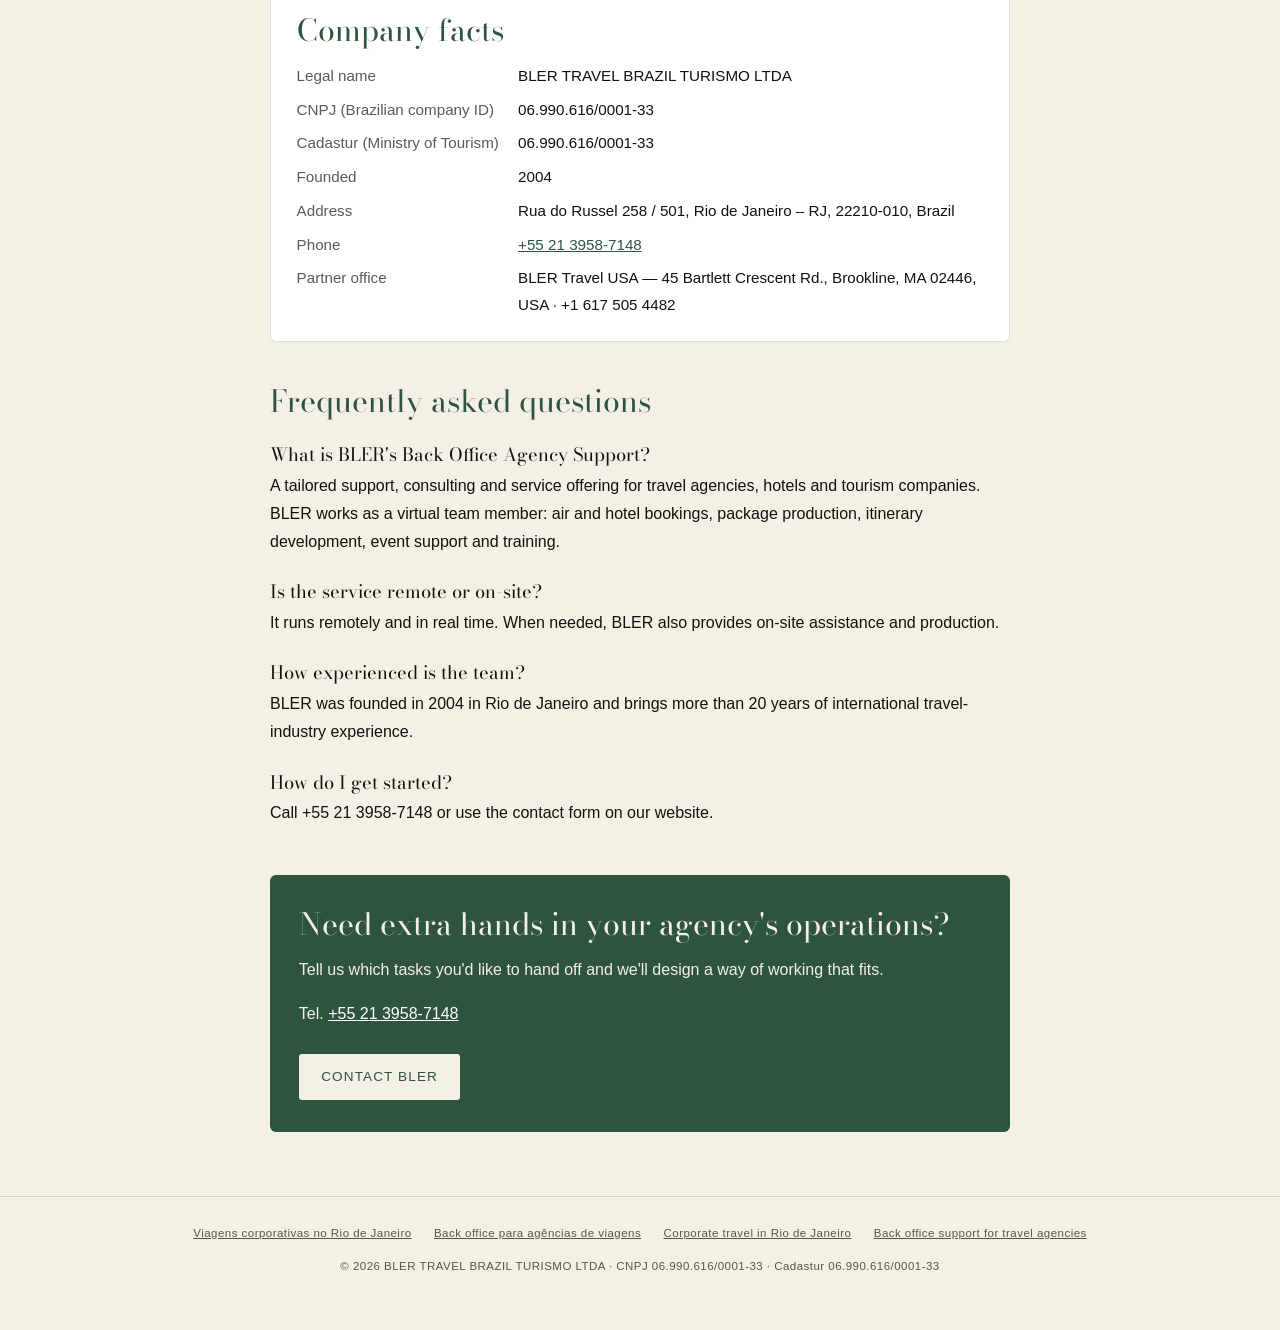
<file: en/travel-agency-back-office-support.html>
<!DOCTYPE html>
<html lang="en">
<head>
  <meta charset="UTF-8" />
  <meta name="viewport" content="width=device-width, initial-scale=1.0" />
  <title>Back office support for travel agencies | BLER Travel Brazil</title>
  <meta name="description" content="Outsourced back office for travel agencies, hotels and tourism companies: air and hotel bookings, package production, itinerary research and event support. Based in Rio de Janeiro since 2004." />
  <link rel="canonical" href="https://blertravelbrazil.com.br/en/travel-agency-back-office-support" />
  <link rel="alternate" hreflang="pt-BR" href="https://blertravelbrazil.com.br/back-office-agencias-de-viagens" />
  <link rel="alternate" hreflang="en" href="https://blertravelbrazil.com.br/en/travel-agency-back-office-support" />
  <link rel="alternate" hreflang="x-default" href="https://blertravelbrazil.com.br/back-office-agencias-de-viagens" />
  <meta property="og:type" content="article" />
  <meta property="og:url" content="https://blertravelbrazil.com.br/en/travel-agency-back-office-support" />
  <meta property="og:site_name" content="BLER Travel Brazil" />
  <meta property="og:title" content="Back office support for travel agencies | BLER Travel Brazil" />
  <meta property="og:description" content="Outsourced back office for travel agencies, hotels and tourism companies: air and hotel bookings, package production, itinerary research and event support. Based in Rio de Janeiro since 2004." />
  <meta property="og:image" content="https://blertravelbrazil.com.br/bo-handshake.jpg" />
  <link rel="icon" href="/logo.png" />
  <link rel="preconnect" href="https://fonts.googleapis.com" />
  <link rel="preconnect" href="https://fonts.gstatic.com" crossorigin />
  <link href="https://fonts.googleapis.com/css2?family=Bodoni+Moda:wght@400&display=swap" rel="stylesheet" />
  <link rel="stylesheet" href="/pages.css?v=1" />
  <script type="application/ld+json">
{
  "@context": "https://schema.org",
  "@graph": [
    {
      "@type": "Service",
      "@id": "https://blertravelbrazil.com.br/en/travel-agency-back-office-support#service",
      "name": "Travel agency back office support",
      "description": "Outsourced back office for travel agencies, hotels and tourism companies: air and hotel bookings, package production, itinerary research and event support. Based in Rio de Janeiro since 2004.",
      "url": "https://blertravelbrazil.com.br/en/travel-agency-back-office-support",
      "provider": {
        "@id": "https://blertravelbrazil.com.br/#organization"
      },
      "areaServed": "Worldwide",
      "inLanguage": "en"
    },
    {
      "@type": "TravelAgency",
      "@id": "https://blertravelbrazil.com.br/#organization",
      "name": "BLER Travel Brazil",
      "legalName": "BLER TRAVEL BRAZIL TURISMO LTDA",
      "taxID": "06.990.616/0001-33",
      "foundingDate": "2004",
      "url": "https://blertravelbrazil.com.br/",
      "telephone": "+55-21-3958-7148",
      "address": {
        "@type": "PostalAddress",
        "streetAddress": "Rua do Russel 258 / 501",
        "addressLocality": "Rio de Janeiro",
        "addressRegion": "RJ",
        "postalCode": "22210-010",
        "addressCountry": "BR"
      }
    },
    {
      "@type": "FAQPage",
      "@id": "https://blertravelbrazil.com.br/en/travel-agency-back-office-support#faq",
      "mainEntity": [
        {
          "@type": "Question",
          "name": "What is BLER's Back Office Agency Support?",
          "acceptedAnswer": {
            "@type": "Answer",
            "text": "A tailored support, consulting and service offering for travel agencies, hotels and tourism companies. BLER works as a virtual team member: air and hotel bookings, package production, itinerary development, event support and training."
          }
        },
        {
          "@type": "Question",
          "name": "Is the service remote or on-site?",
          "acceptedAnswer": {
            "@type": "Answer",
            "text": "It runs remotely and in real time. When needed, BLER also provides on-site assistance and production."
          }
        },
        {
          "@type": "Question",
          "name": "How experienced is the team?",
          "acceptedAnswer": {
            "@type": "Answer",
            "text": "BLER was founded in 2004 in Rio de Janeiro and brings more than 20 years of international travel-industry experience."
          }
        },
        {
          "@type": "Question",
          "name": "How do I get started?",
          "acceptedAnswer": {
            "@type": "Answer",
            "text": "Call +55 21 3958-7148 or use the contact form on our website."
          }
        }
      ]
    },
    {
      "@type": "BreadcrumbList",
      "itemListElement": [
        {
          "@type": "ListItem",
          "position": 1,
          "name": "Home",
          "item": "https://blertravelbrazil.com.br/"
        },
        {
          "@type": "ListItem",
          "position": 2,
          "name": "Outsourced back office support for travel agencies",
          "item": "https://blertravelbrazil.com.br/en/travel-agency-back-office-support"
        }
      ]
    }
  ]
}
  </script>
</head>
<body>
  <header class="g-nav">
    <div class="g-nav-in">
      <a href="/" aria-label="BLER Travel Brazil"><img src="/BLER%20LOGO%20DESDE%202004%202016%20new.jpg" alt="BLER Travel Brazil — desde 2004" /></a>
      <nav class="g-nav-links">
        <a href="/">Home</a>
        <a href="/#contact">Contact</a>
        <a href="/back-office-agencias-de-viagens" hreflang="pt-BR">Português</a>
      </nav>
    </div>
  </header>

  <div class="g-hero"><img src="/bo-handshake.jpg" alt="Business partnership handshake" /></div>

  <main>
    <p class="g-crumbs"><a href="/">BLER Travel Brazil</a> › Outsourced back office support for travel agencies</p>
    <h1>Outsourced back office support for travel agencies</h1>
    <p class="g-lede">BLER Travel Brazil's Back Office Agency Support is a tailored support, consulting and service offering for travel agencies, hotels and tourism companies that want higher productivity and lower operating and staffing costs.</p>

<h2>How it works</h2>
<p>We work as a virtual member of your team, handling tasks tailored to what you need. The service runs remotely and in real time; when needed, we also provide on-site assistance and production.</p>
<p>Behind it are more than 20 years of international experience in the travel industry and a partner office in the United States.</p>

<h2>What we can do for your agency</h2>
<ul class="g-list">
<li>Air reservations</li>
<li>Hotel reservations</li>
<li>Tour package building and production</li>
<li>Itinerary research and development</li>
<li>Support organizing corporate and leisure events</li>
<li>Support organizing incentive events</li>
<li>Personalized service for corporate and VIP clients</li>
<li>Training</li>
</ul>

<h2>Who it's for</h2>
<h3>Travel agencies</h3>
<p>To absorb demand peaks, build complex proposals and itineraries, or serve VIP clients without adding permanent staff.</p>
<h3>Hotels and tourism companies</h3>
<p>To support reservations, events and corporate client service with an experienced team that already knows the market.</p>

    <section class="g-facts" aria-label="Company facts">
      <h2 style="margin-top:0">Company facts</h2>
      <dl>
      <dt>Legal name</dt><dd>BLER TRAVEL BRAZIL TURISMO LTDA</dd>
      <dt>CNPJ (Brazilian company ID)</dt><dd>06.990.616/0001-33</dd>
      <dt>Cadastur (Ministry of Tourism)</dt><dd>06.990.616/0001-33</dd>
      <dt>Founded</dt><dd>2004</dd>
      <dt>Address</dt><dd>Rua do Russel 258 / 501, Rio de Janeiro – RJ, 22210-010, Brazil</dd>
      <dt>Phone</dt><dd><a href="tel:+552139587148">+55 21 3958-7148</a></dd>
      <dt>Partner office</dt><dd>BLER Travel USA — 45 Bartlett Crescent Rd., Brookline, MA 02446, USA · +1 617 505 4482</dd>
      </dl>
    </section>

    <h2>Frequently asked questions</h2>
<h3>What is BLER&#x27;s Back Office Agency Support?</h3>
<p>A tailored support, consulting and service offering for travel agencies, hotels and tourism companies. BLER works as a virtual team member: air and hotel bookings, package production, itinerary development, event support and training.</p>
<h3>Is the service remote or on-site?</h3>
<p>It runs remotely and in real time. When needed, BLER also provides on-site assistance and production.</p>
<h3>How experienced is the team?</h3>
<p>BLER was founded in 2004 in Rio de Janeiro and brings more than 20 years of international travel-industry experience.</p>
<h3>How do I get started?</h3>
<p>Call +55 21 3958-7148 or use the contact form on our website.</p>

    <section class="g-cta">
      <h2>Need extra hands in your agency's operations?</h2>
      <p>Tell us which tasks you'd like to hand off and we'll design a way of working that fits.</p>
      <p>Tel. <a href="tel:+552139587148">+55 21 3958-7148</a></p>
      <a class="g-btn" href="/#contact">Contact BLER</a>
    </section>
  </main>

  <footer>
    <nav aria-label="Guias">
      <a href="/viagens-corporativas-rio-de-janeiro">Viagens corporativas no Rio de Janeiro</a>
      <a href="/back-office-agencias-de-viagens">Back office para agências de viagens</a>
      <a href="/en/corporate-travel-rio-de-janeiro">Corporate travel in Rio de Janeiro</a>
      <a href="/en/travel-agency-back-office-support">Back office support for travel agencies</a>
    </nav>
    <p>© 2026 BLER TRAVEL BRAZIL TURISMO LTDA · CNPJ 06.990.616/0001-33 · Cadastur 06.990.616/0001-33</p>
  </footer>
</body>
</html>
</file>
<file: pages.css>
/* Shared styles for BLER content pages (guides) */
:root {
  --cream: #F5F0E6; --cream-dim: #EBE4D6;
  --green-deep: #2E5440; --green-mid: #4A7A5C; --green-pale: #D8EAD8;
  --green-line: rgba(46,84,64,.18);
  --ink: #111111; --ink-mid: #222222; --ink-muted: rgba(0,0,0,.65);
}
*,*::before,*::after { box-sizing: border-box; margin: 0; padding: 0; }
html { -webkit-font-smoothing: antialiased; }
body {
  font-family: 'Avenir Next', 'Avenir', 'Century Gothic', 'Trebuchet MS', sans-serif;
  background: var(--cream); color: var(--ink); line-height: 1.75;
}
img { display: block; max-width: 100%; }
a { color: var(--green-deep); }
h1, h2, h3 { font-family: 'Bodoni Moda', serif; font-weight: 400; line-height: 1.15; }

.g-nav { background: #fff; border-bottom: 1px solid var(--green-line); }
.g-nav-in {
  max-width: 1100px; margin: 0 auto; padding: .8rem 1.25rem;
  display: flex; align-items: center; justify-content: space-between; gap: 1rem;
}
.g-nav img { height: 52px; width: auto; }
.g-nav-links { display: flex; gap: 1.2rem; font-size: .8rem; letter-spacing: .06em; text-transform: uppercase; }
.g-nav-links a { text-decoration: none; color: var(--ink-mid); }
.g-nav-links a:hover { color: var(--green-deep); }

.g-hero { position: relative; max-height: 380px; overflow: hidden; }
.g-hero img { width: 100%; height: 380px; object-fit: cover; }

main { max-width: 780px; margin: 0 auto; padding: 2.5rem 1.25rem 4rem; }
.g-crumbs { font-size: .75rem; color: var(--ink-muted); margin-bottom: 1.4rem; }
.g-crumbs a { color: var(--ink-muted); }
h1 { font-size: clamp(2rem, 5vw, 3.1rem); color: var(--green-deep); margin-bottom: 1.2rem; }
.g-lede { font-size: 1.12rem; color: var(--ink-mid); margin-bottom: 2rem; }
h2 { font-size: clamp(1.45rem, 3.4vw, 1.9rem); color: var(--green-deep); margin: 2.6rem 0 .9rem; }
h3 { font-size: 1.15rem; margin: 1.6rem 0 .4rem; color: var(--ink); }
p { margin-bottom: 1rem; }
ul.g-list { list-style: none; display: grid; grid-template-columns: repeat(auto-fill, minmax(230px, 1fr)); gap: .5rem 1.4rem; margin: .4rem 0 1.2rem; }
ul.g-list li { padding-left: 1.1rem; position: relative; }
ul.g-list li::before { content: ""; position: absolute; left: 0; top: .72em; width: 6px; height: 6px; border-radius: 50%; background: var(--green-mid); }

.g-facts { background: #fff; border: 1px solid var(--green-line); border-radius: 6px; padding: 1.4rem 1.6rem; margin: 2rem 0; }
.g-facts dl { display: grid; grid-template-columns: max-content 1fr; gap: .45rem 1.2rem; font-size: .95rem; }
.g-facts dt { color: var(--ink-muted); }
.g-facts dd { margin: 0; }

.g-cta { background: var(--green-deep); color: #F5F0E6; border-radius: 6px; padding: 2rem 1.8rem; margin-top: 3rem; }
.g-cta h2 { color: #F5F0E6; margin-top: 0; }
.g-cta a { color: #fff; }
.g-btn { display: inline-block; margin-top: .6rem; padding: .7rem 1.4rem; background: #F5F0E6; color: var(--green-deep) !important; text-decoration: none; border-radius: 3px; font-size: .85rem; letter-spacing: .08em; text-transform: uppercase; }

footer { border-top: 1px solid var(--green-line); padding: 1.6rem 1.25rem 2.4rem; text-align: center; font-size: .72rem; color: var(--ink-muted); letter-spacing: .04em; }
footer nav { display: flex; flex-wrap: wrap; justify-content: center; gap: .4rem 1.4rem; margin-bottom: .8rem; }
footer a { color: var(--ink-muted); }

@media (max-width: 600px) {
  .g-nav img { height: 40px; }
  .g-nav-links { gap: .8rem; font-size: .7rem; }
  .g-hero img { height: 220px; }
  .g-facts dl { grid-template-columns: 1fr; gap: .1rem; }
  .g-facts dd { margin-bottom: .5rem; }
}
</file>
